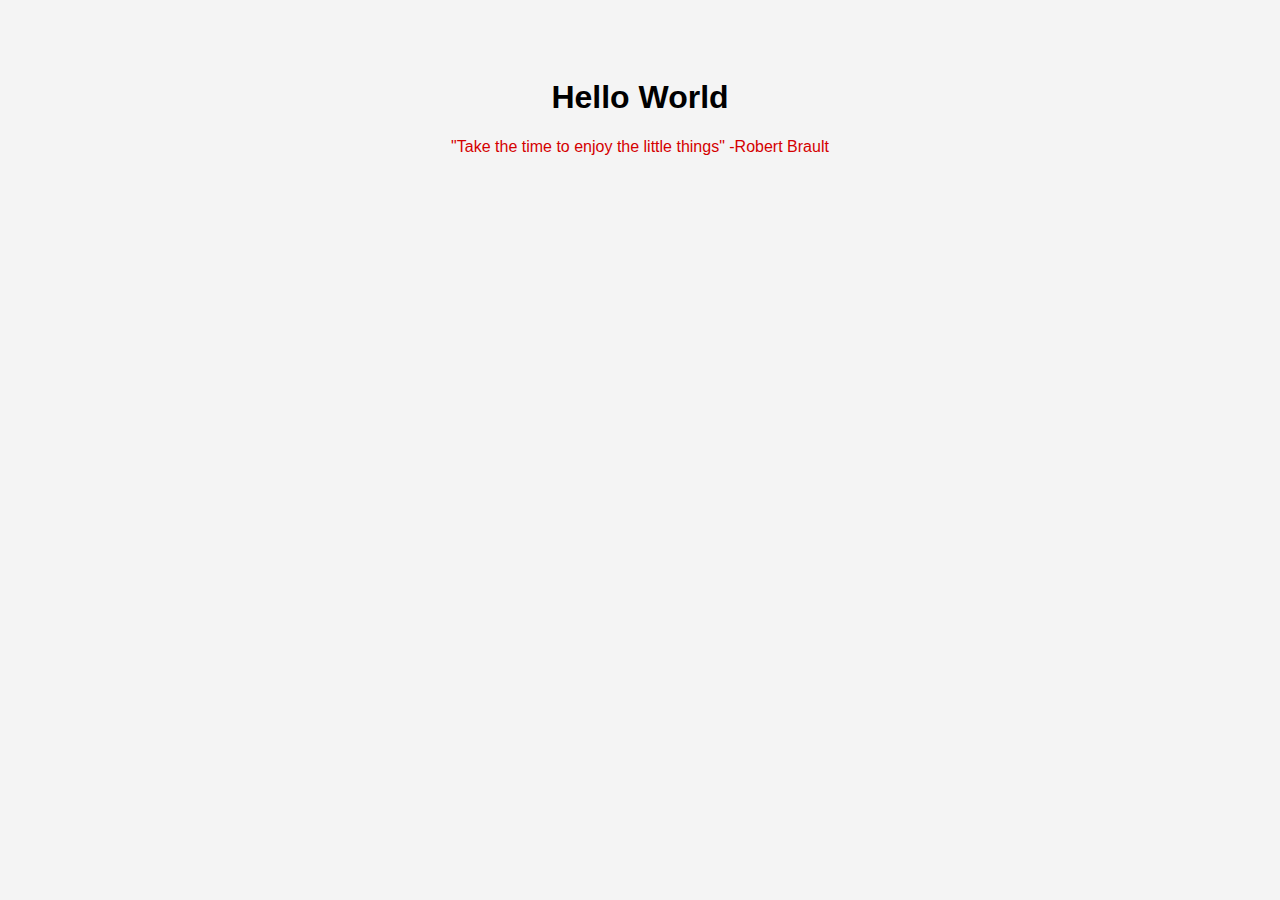
<file: project1/index.html>
<!DOCTYPE html>
<html lang="en">
<head>
    <meta charset="UTF-8">
    <title>Home – Joanna</title>
    <link rel="stylesheet" href="css/style.css">
</head>
<body>
    <h1>Hello World</h1>
    <p class="quote-text">"Take the time to enjoy the little things" -Robert Brault</p>
</body>
</html>
</file>
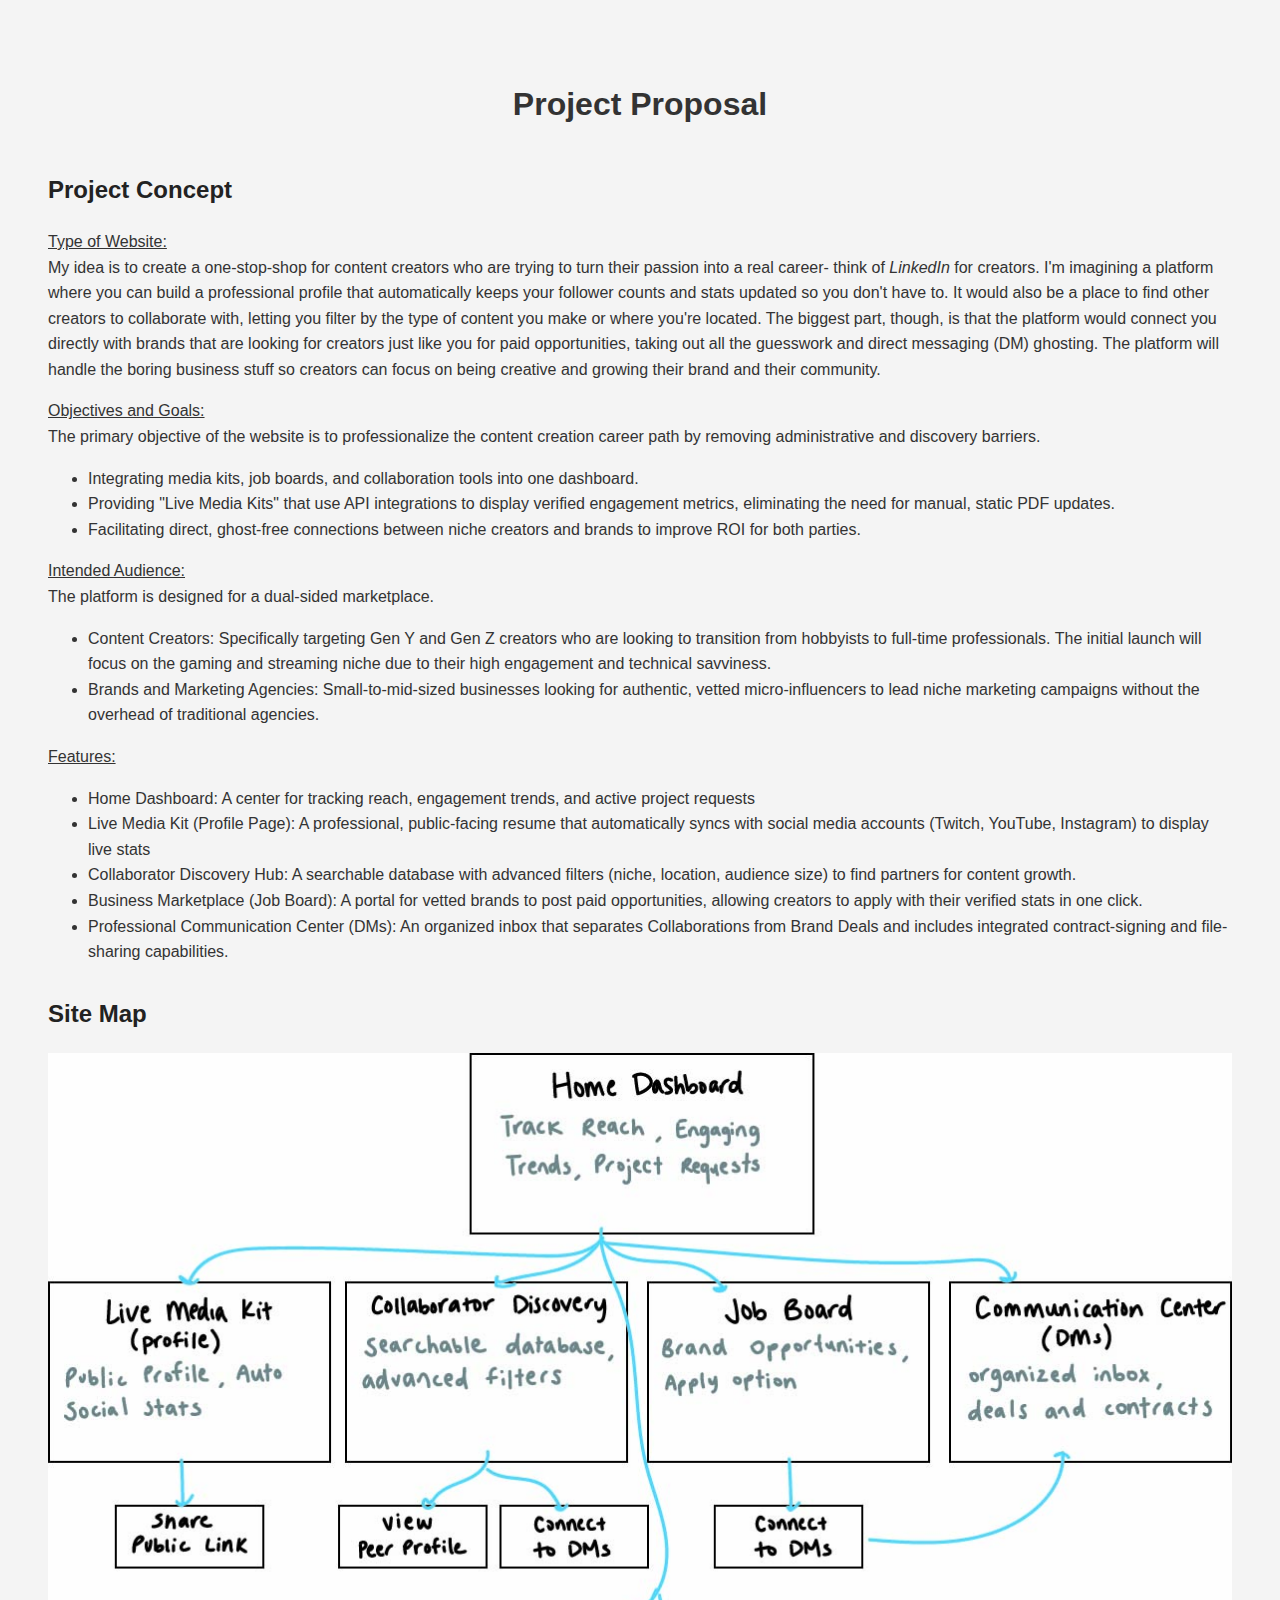
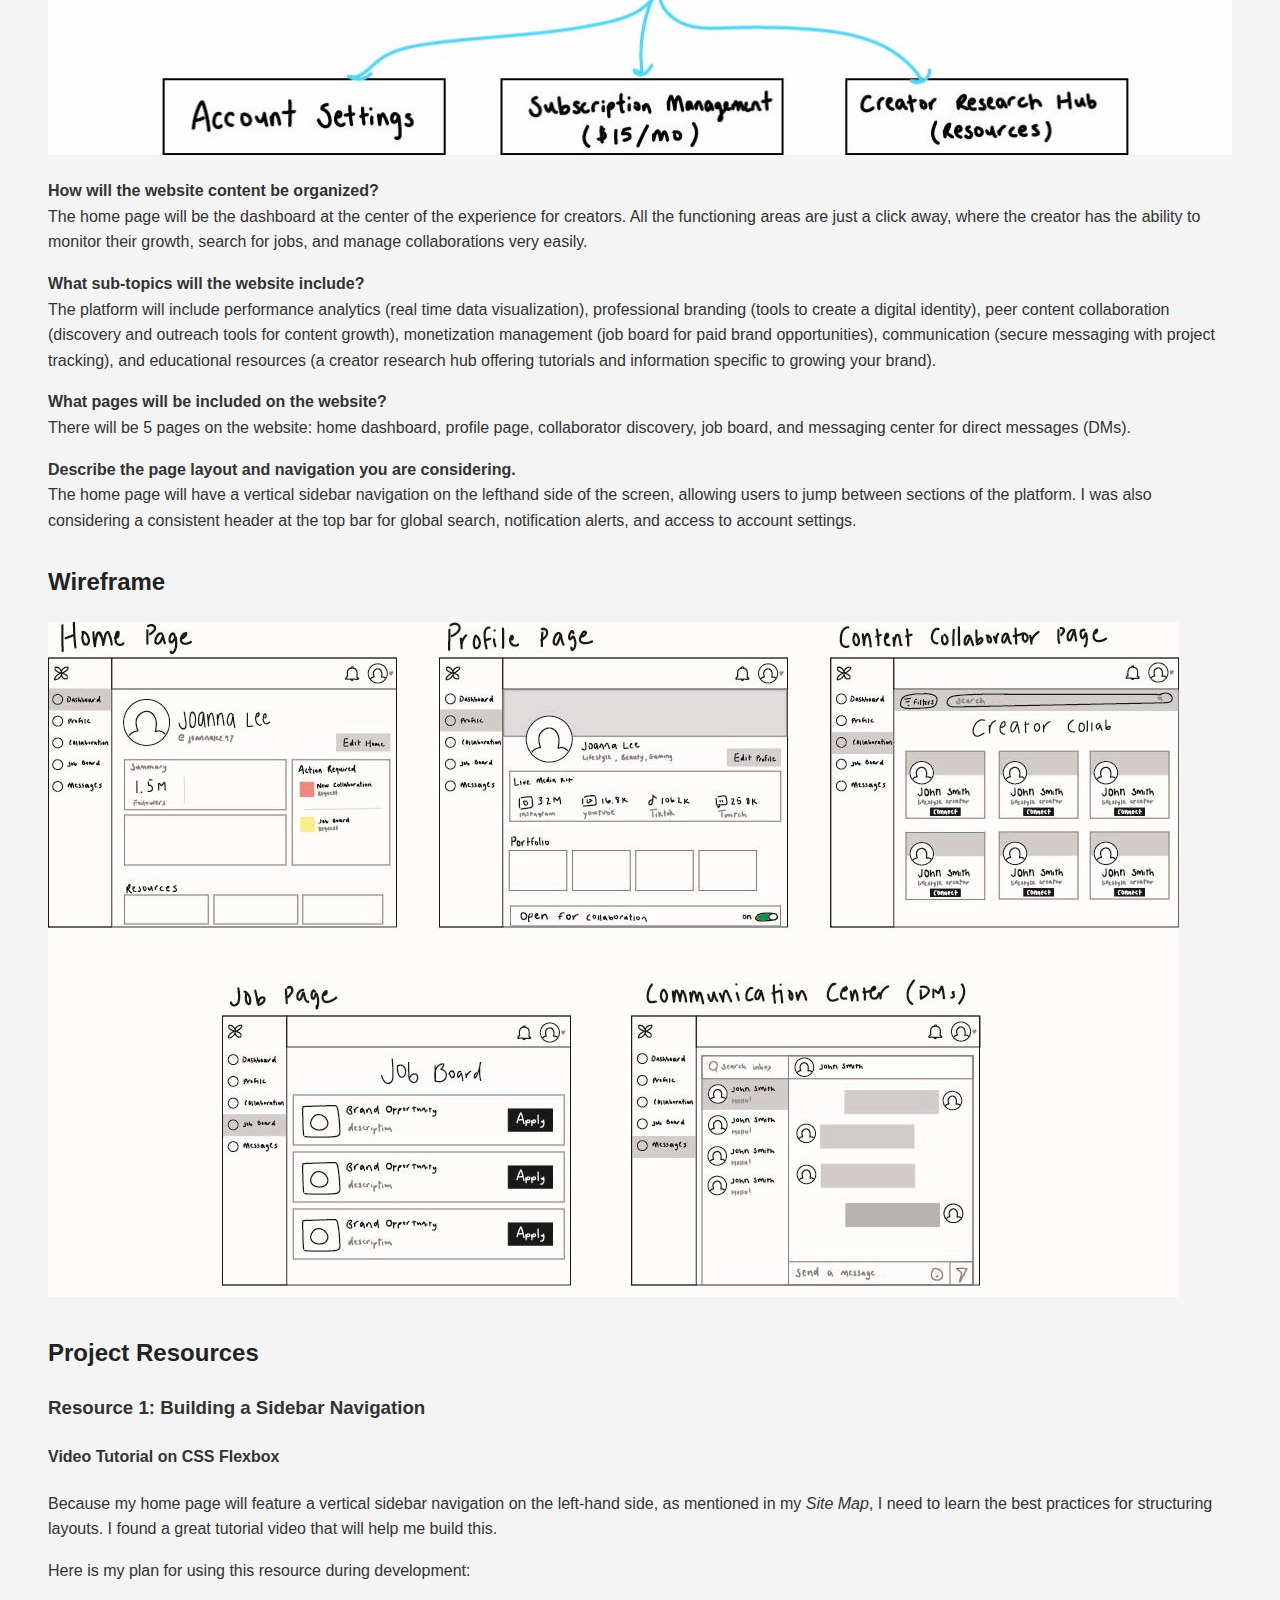
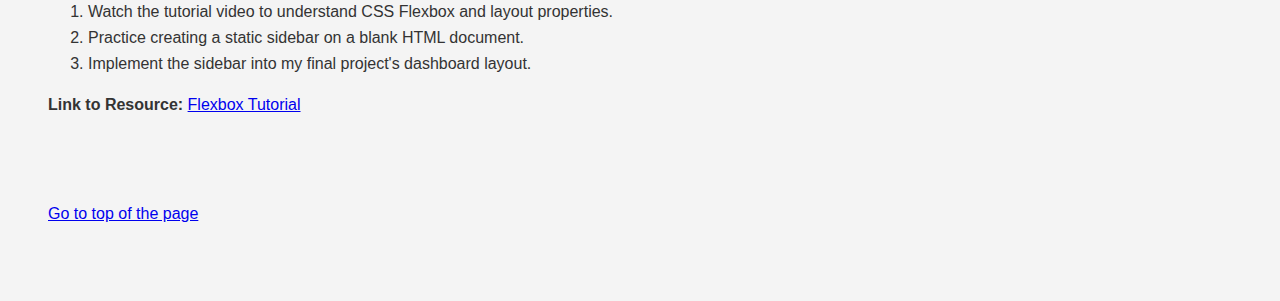
<file: project2/index.html>
<!DOCTYPE html>
<html lang="en">
<head>
    <meta charset="UTF-8">
    <meta name="viewport" content="width=device-width, initial-scale=1.0">
    <title>Project Proposal</title>
    <link rel="stylesheet" href="css/style.css">
</head>
<body>

    <h1 id="top">Project Proposal</h1>

    <h2>Project Concept</h2>
    
    <p><u>Type of Website:</u><br>
    My idea is to create a one-stop-shop for content creators who are trying to turn their passion into a real career- think of <em>LinkedIn</em> for creators. I'm imagining a platform where you can build a professional profile that automatically keeps your follower counts and stats updated so you don't have to. It would also be a place to find other creators to collaborate with, letting you filter by the type of content you make or where you're located. The biggest part, though, is that the platform would connect you directly with brands that are looking for creators just like you for paid opportunities, taking out all the guesswork and direct messaging (DM) ghosting. The platform will handle the boring business stuff so creators can focus on being creative and growing their brand and their community.</p>

    <p><u>Objectives and Goals:</u><br>
    The primary objective of the website is to professionalize the content creation career path by removing administrative and discovery barriers.</p>
    
    <ul>
        <li>Integrating media kits, job boards, and collaboration tools into one dashboard.</li>
        <li>Providing "Live Media Kits" that use API integrations to display verified engagement metrics, eliminating the need for manual, static PDF updates.</li>
        <li>Facilitating direct, ghost-free connections between niche creators and brands to improve ROI for both parties.</li>
    </ul>

    <p><u>Intended Audience:</u><br>
    The platform is designed for a dual-sided marketplace.</p>
    <ul>
        <li>Content Creators: Specifically targeting Gen Y and Gen Z creators who are looking to transition from hobbyists to full-time professionals. The initial launch will focus on the gaming and streaming niche due to their high engagement and technical savviness.</li>
        <li>Brands and Marketing Agencies: Small-to-mid-sized businesses looking for authentic, vetted micro-influencers to lead niche marketing campaigns without the overhead of traditional agencies.</li>
    </ul>

    <p><u>Features:</u></p>
    <ul>
        <li>Home Dashboard: A center for tracking reach, engagement trends, and active project requests</li>
        <li>Live Media Kit (Profile Page): A professional, public-facing resume that automatically syncs with social media accounts (Twitch, YouTube, Instagram) to display live stats</li>
        <li>Collaborator Discovery Hub: A searchable database with advanced filters (niche, location, audience size) to find partners for content growth.</li>
        <li>Business Marketplace (Job Board): A portal for vetted brands to post paid opportunities, allowing creators to apply with their verified stats in one click.</li>
        <li>Professional Communication Center (DMs): An organized inbox that separates Collaborations from Brand Deals and includes integrated contract-signing and file-sharing capabilities.</li>
    </ul>

    <h2>Site Map</h2>
    
    <img src="images/sitemap.jpg" alt="Site Map Diagram" style="max-width: 100%; height: auto;">
    
    <p><strong>How will the website content be organized?</strong><br>
    The home page will be the dashboard at the center of the experience for creators. All the functioning areas are just a click away, where the creator has the ability to monitor their growth, search for jobs, and manage collaborations very easily.</p>

    <p><strong>What sub-topics will the website include?</strong><br>
    The platform will include performance analytics (real time data visualization), professional branding (tools to create a digital identity), peer content collaboration (discovery and outreach tools for content growth), monetization management (job board for paid brand opportunities), communication (secure messaging with project tracking), and educational resources (a creator research hub offering tutorials and information specific to growing your brand).</p>

    <p><strong>What pages will be included on the website?</strong><br>
    There will be 5 pages on the website: home dashboard, profile page, collaborator discovery, job board, and messaging center for direct messages (DMs).</p>

    <p><strong>Describe the page layout and navigation you are considering.</strong><br>
    The home page will have a vertical sidebar navigation on the lefthand side of the screen, allowing users to jump between sections of the platform. I was also considering a consistent header at the top bar for global search, notification alerts, and access to account settings.</p>

    <h2>Wireframe</h2>
    
    <img src="images/wireframe.jpg" alt="Website Wireframe Diagram" style="max-width: 100%; height: auto;">

    <h2>Project Resources</h2>
    
    <h3>Resource 1: Building a Sidebar Navigation</h3>
    
    <h4>Video Tutorial on CSS Flexbox</h4>
    
    <p>Because my home page will feature a vertical sidebar navigation on the left-hand side, as mentioned in my <em>Site Map</em>, I need to learn the best practices for structuring layouts. I found a great tutorial video that will help me build this.</p>
    
    <p>Here is my plan for using this resource during development:</p>
    
    <ol>
        <li>Watch the tutorial video to understand CSS Flexbox and layout properties.</li>
        <li>Practice creating a static sidebar on a blank HTML document.</li>
        <li>Implement the sidebar into my final project's dashboard layout.</li>
    </ol>

    <p><strong>Link to Resource:</strong> <a href="https://www.youtube.com/watch?v=k32voqQhODc" target="_blank">Flexbox Tutorial</a></p>

    <br><br>

    <p><a href="#top">Go to top of the page</a></p>

</body>
</html>
</file>
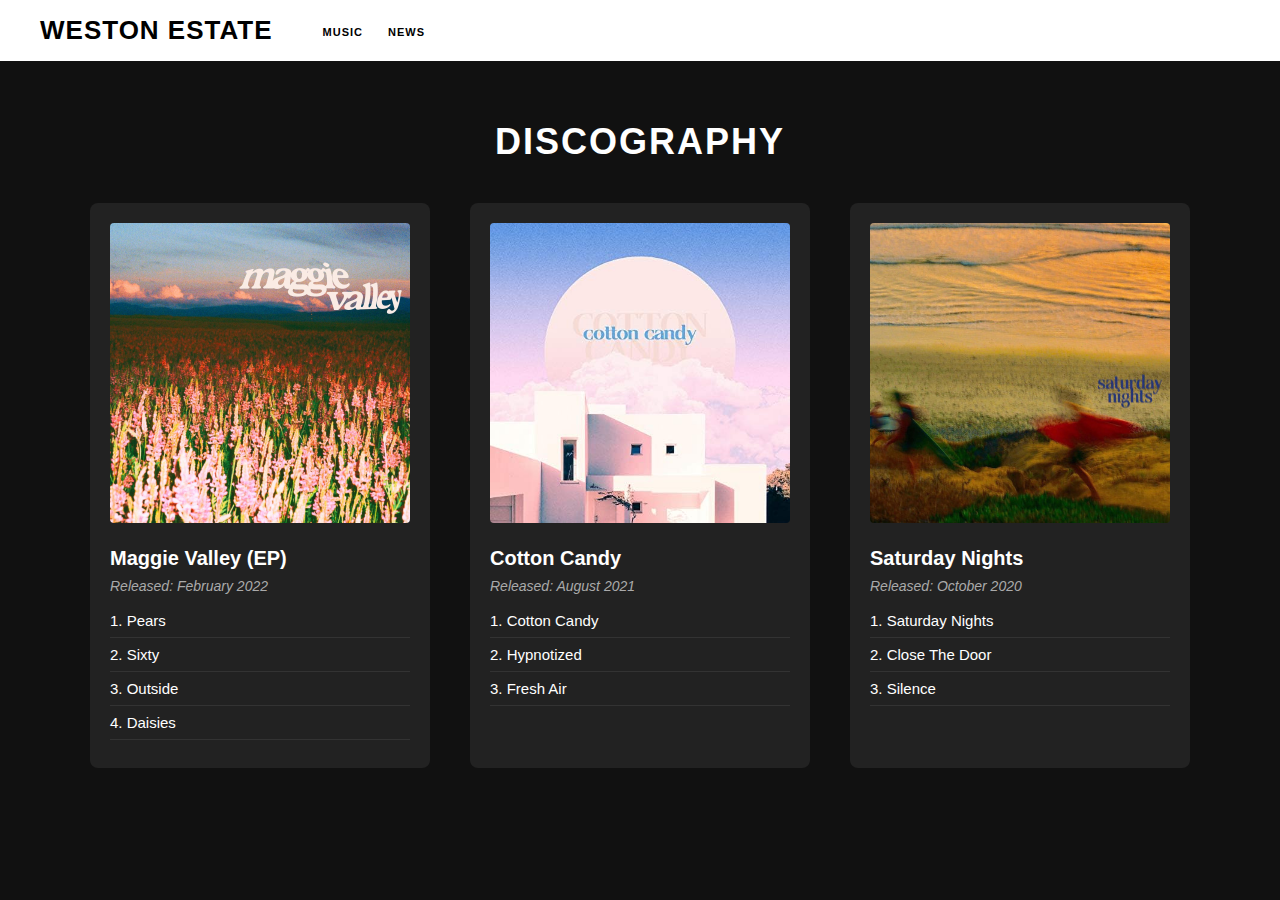
<file: project3/music.html>
<!DOCTYPE html>
<html lang="en">
<head>
    <meta charset="UTF-8">
    <meta name="viewport" content="width=device-width, initial-scale=1.0">
    <title>Weston Estate - Music</title>
    <link rel="stylesheet" href="css/style.css">
</head>
<body>

    <nav class="navbar">
        <div class="logo">
            <a href="index.html"><strong>WESTON ESTATE</strong></a>
        </div>
        <ul class="nav-links">
            <li><a href="music.html">Music</a></li>
            <li><a href="news.html">News</a></li>
        </ul>
    </nav>

<main class="music-content">
        <h1 class="page-title">Discography</h1>
        
        <div class="album-grid">
            
            <div class="album-card">
                <img src="images/maggievalley.jpg" alt="Maggie Valley EP Cover">
                <div class="album-info">
                    <h3>Maggie Valley (EP)</h3>
                    <p class="release-date">Released: February 2022</p>
                    <ul class="tracklist">
                        <li>1. Pears</li>
                        <li>2. Sixty</li>
                        <li>3. Outside</li>
                        <li>4. Daisies</li>
                    </ul>
                </div>
            </div>

            <div class="album-card">
                <img src="images/cottoncandy.jpg" alt="Cotton Candy Single Cover">
                <div class="album-info">
                    <h3>Cotton Candy</h3>
                    <p class="release-date">Released: August 2021</p>
                    <ul class="tracklist">
                        <li>1. Cotton Candy</li>
                        <li>2. Hypnotized</li>
                        <li>3. Fresh Air</li>
                    </ul>
                </div>
            </div>

            <div class="album-card">
                <img src="images/saturdaynights.jpg" alt="Saturday Nights Cover">
                <div class="album-info">
                    <h3>Saturday Nights</h3>
                    <p class="release-date">Released: October 2020</p>
                    <ul class="tracklist">
                        <li>1. Saturday Nights</li>
                        <li>2. Close The Door</li>
                        <li>3. Silence</li>
                    </ul>
                </div>
            </div>

        </div>
    </main>

</body>
</html>
</file>
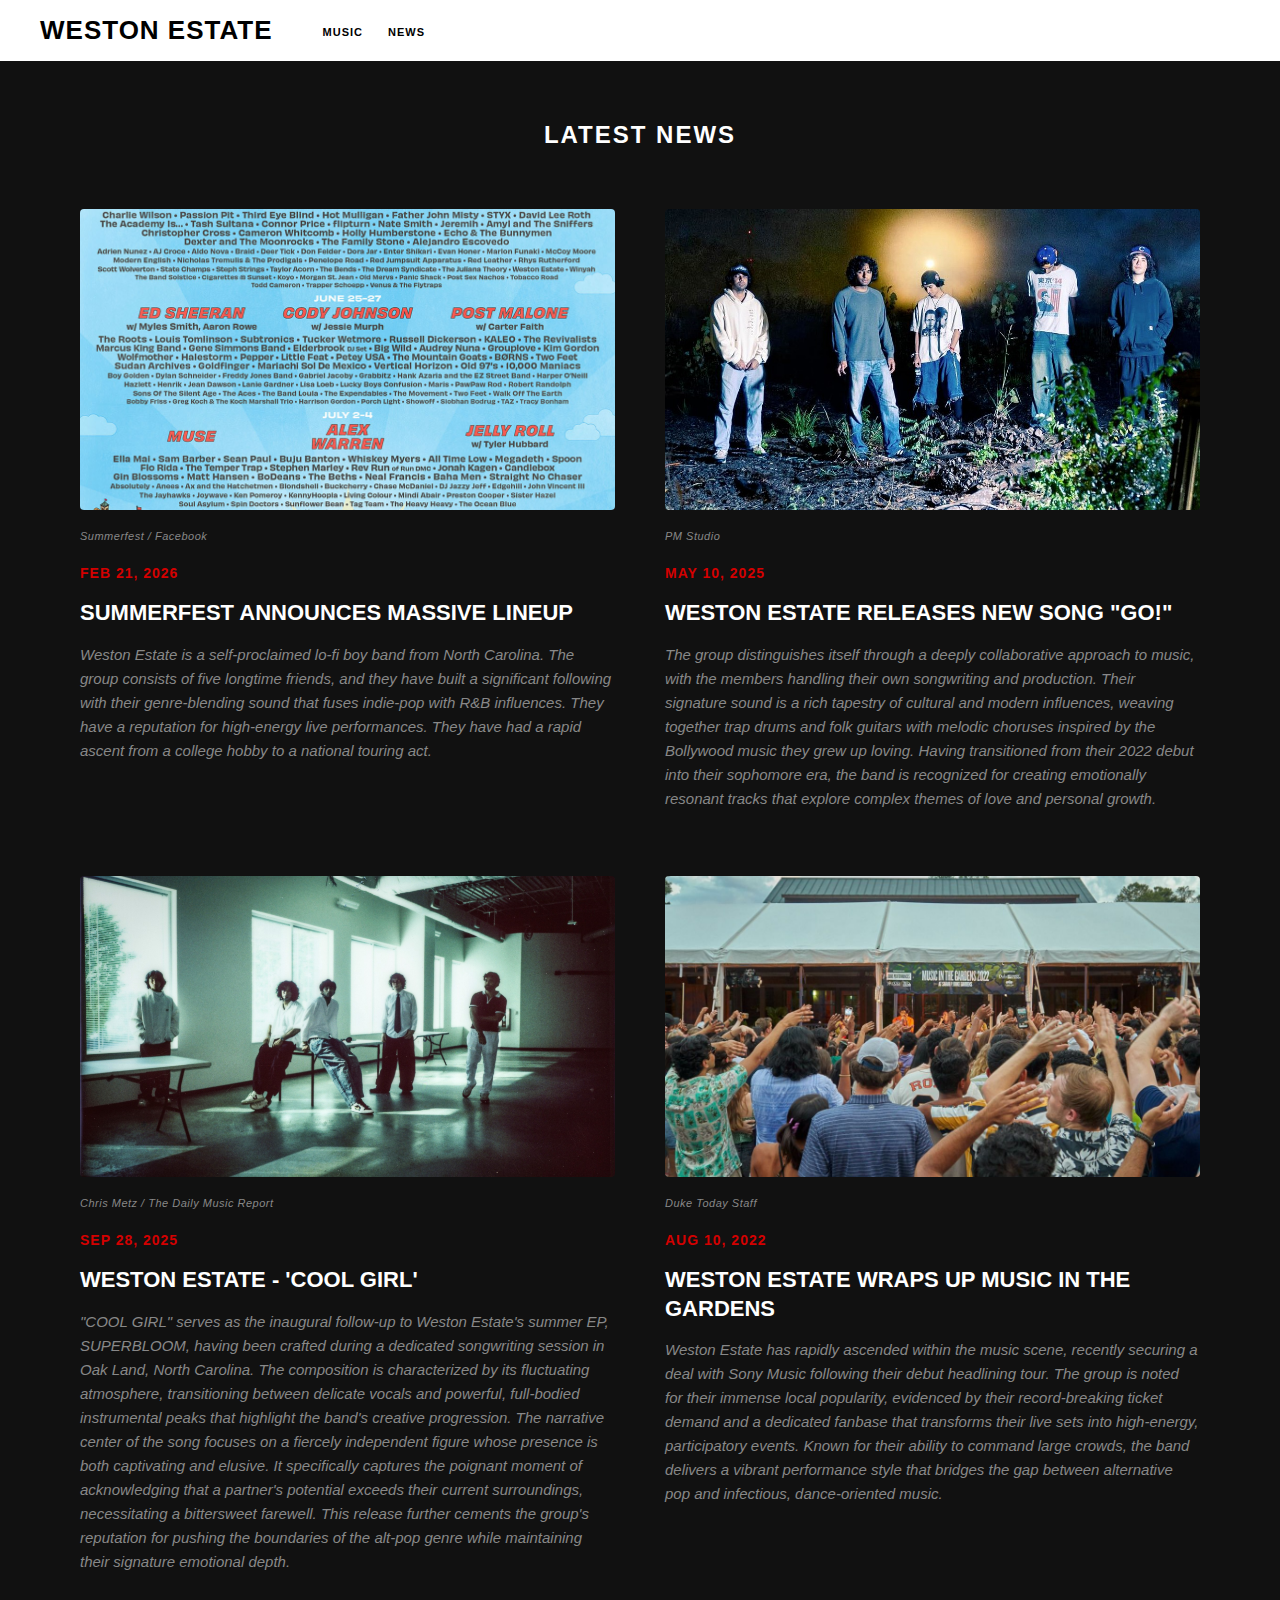
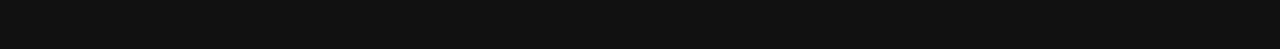
<file: project3/news.html>
<!DOCTYPE html>
<html lang="en">
<head>
    <meta charset="UTF-8">
    <meta name="viewport" content="width=device-width, initial-scale=1.0">
    <title>Weston Estate - News</title>
    <link rel="stylesheet" href="css/style.css">
</head>
<body>

    <nav class="navbar">
        <div class="logo">
            <a href="index.html"><strong>WESTON ESTATE</strong></a>
        </div>
        <ul class="nav-links">
            <li><a href="music.html">Music</a></li>
            <li><a href="news.html">News</a></li>
        </ul>
    </nav>

    <main class="news-content">
        
        <div class="news-header">
            <div class="red-square"></div>
            <h1>LATEST NEWS</h1>
        </div>
        
        <div class="news-grid">
            
            <article class="news-item">
                <figure class="news-figure">
                    <a href="https://www.yahoo.com/entertainment/music/articles/summerfest-announces-massive-lineup-including-201353957.html" target="_blank">
                        <img src="images/summerfest.jpg" alt="Summerfest announcement">
                    </a>
                    <figcaption>Summerfest / Facebook</figcaption>
                </figure>
                <p class="news-date">FEB 21, 2026</p>
                <h3>SUMMERFEST ANNOUNCES MASSIVE LINEUP</h3>
                <p class="news-summary">Weston Estate is a self-proclaimed lo-fi boy band from North Carolina. The group consists of five longtime friends, and they have built a significant following with their genre-blending sound that fuses indie-pop with R&B influences. They have a reputation for high-energy live performances. They have had a rapid ascent from a college hobby to a national touring act.</p>
            </article>

            <article class="news-item">
                <figure class="news-figure">
                    <a href="https://www.pmstudio.com/music/20250510-25651" target="_blank">
                        <img src="images/go.jpg" alt="Weston Estate Go single cover">
                    </a>
                    <figcaption>PM Studio</figcaption>
                </figure>
                <p class="news-date">MAY 10, 2025</p>
                <h3>WESTON ESTATE RELEASES NEW SONG "GO!"</h3>
                <p class="news-summary">The group distinguishes itself through a deeply collaborative approach to music, with the members handling their own songwriting and production. Their signature sound is a rich tapestry of cultural and modern influences, weaving together trap drums and folk guitars with melodic choruses inspired by the Bollywood music they grew up loving. Having transitioned from their 2022 debut into their sophomore era, the band is recognized for creating emotionally resonant tracks that explore complex themes of love and personal growth.</p>
            </article>

            <article class="news-item">
                <figure class="news-figure">
                    <img src="images/coolgirl.jpg" alt="Weston Estate Cool Girl single art">
                    <figcaption>Chris Metz / The Daily Music Report</figcaption>
                </figure>
                <p class="news-date">SEP 28, 2025</p>
                <h3>WESTON ESTATE - 'COOL GIRL'</h3>
                <p class="news-summary">"COOL GIRL" serves as the inaugural follow-up to Weston Estate's summer EP, SUPERBLOOM, having been crafted during a dedicated songwriting session in Oak Land, North Carolina. The composition is characterized by its fluctuating atmosphere, transitioning between delicate vocals and powerful, full-bodied instrumental peaks that highlight the band's creative progression. The narrative center of the song focuses on a fiercely independent figure whose presence is both captivating and elusive. It specifically captures the poignant moment of acknowledging that a partner's potential exceeds their current surroundings, necessitating a bittersweet farewell. This release further cements the group's reputation for pushing the boundaries of the alt-pop genre while maintaining their signature emotional depth.</p>
            </article>

            <article class="news-item">
                <figure class="news-figure">
                    <img src="images/duke.jpg">
                    <figcaption>Duke Today Staff</figcaption>
                </figure>
                <p class="news-date">AUG 10, 2022</p>
                <h3>WESTON ESTATE WRAPS UP MUSIC IN THE GARDENS</h3>
                <p class="news-summary">Weston Estate has rapidly ascended within the music scene, recently securing a deal with Sony Music following their debut headlining tour. The group is noted for their immense local popularity, evidenced by their record-breaking ticket demand and a dedicated fanbase that transforms their live sets into high-energy, participatory events. Known for their ability to command large crowds, the band delivers a vibrant performance style that bridges the gap between alternative pop and infectious, dance-oriented music.</p>
            </article>

        </div>
    </main>

</body>
</html>
</file>
<file: project1/css/style.css>
body {
    font-family: Arial, sans-serif;
    text-align: center;
    background-color: #f4f4f4;
    padding-top: 50px;
}

/* Custom text block styling */
.quote-text {
    color: #D40000; 
    text-decoration: none; 
    transition: all 0.15s ease-in-out; /* Fast hover animation */
}

.quote-text:hover {
    color: blue; /* Changes the text to blue */
    text-decoration: none; /* Ensures the underline stays hidden */
}
</file>
<file: project2/css/style.css>
body {
    font-family: Arial, sans-serif;
    background-color: #f4f4f4; /* You can change this to #F6F1EB if you want that warmer portfolio color! */
    padding: 50px 40px; /* Adds space at the top and sides so text doesn't touch the edges */
    line-height: 1.6; /* Adds breathing room between lines of text */
    color: #333333; /* A dark gray is slightly easier on the eyes than pure black */
}

/* This centers ONLY your main Project Proposal heading */
h1 {
    text-align: center;
    margin-bottom: 40px; 
}

/* This adds a little space below your smaller headings */
h2 {
    margin-top: 30px;
    color: #222222;
}

/* Custom text block styling from earlier */
.quote-text {
    color: #D40000; 
    text-decoration: none; 
    transition: all 0.15s ease-in-out; 
}

.quote-text:hover {
    color: blue; 
    text-decoration: none; 
}
</file>
<file: project3/css/style.css>
* {
    margin: 0;
    padding: 0;
    box-sizing: border-box;
}

body {
    font-family: Verdana, Arial, sans-serif;
    background-color: #111111; 
    color: #ffffff; 
}

#main-wrapper {
    max-width: 1200px;
    width: 90%; 
    margin: 0 auto; 
    padding: 20px 0;
}

header {
    background-color: #ffffff;
    width: 100%;
}

footer {
    background-color: #222222;
    color: #aaaaaa;
    text-align: center;
    padding: 30px 20px;
    margin-top: 50px;
    font-size: 14px;
}

h1 {
    color: #ffffff;
    font-family: Verdana, Arial, sans-serif;
    text-align: center;
    font-size: 36px;
    margin-bottom: 20px;
}

h2 {
    color: #dddddd;
    font-family: Verdana, Arial, sans-serif;
    text-align: center;
    font-size: 28px;
    margin-top: 30px;
    margin-bottom: 15px;
}

p {
    color: #cccccc;
    font-family: Verdana, Arial, sans-serif;
    font-size: 16px;
    line-height: 1.6;
    max-width: 800px;
    margin: 0 auto 15px auto; 
}

/* --- NAVIGATION BAR STYLING --- */

.navbar {
    display: flex; 
    align-items: center; 
    background-color: #ffffff; 
    padding: 15px 40px; 
}

.logo a {
    text-decoration: none;
    color: #000000; 
    font-size: 26px; 
    letter-spacing: 1px;
    margin-right: 50px; 
}

.nav-links {
    list-style: none; 
    display: flex;
    gap: 25px; 
    justify-content: center; 
}

.nav-links li a {
    text-decoration: none; 
    color: #000000; 
    text-transform: uppercase; 
    font-size: 11px; 
    font-weight: bold;
    letter-spacing: 1px;
    transition: color 0.2s ease;
}

.nav-links li a:hover {
    color: #888888; 
}

main {
    padding: 40px;
    text-align: center;
}

/* Styling for the Home Page Image and Caption */
.featured-image {
    max-width: 100%; 
    margin: 0 auto 30px auto;
}

.featured-image img {
    width: 100%;
    height: auto;
    display: block; 
    border-radius: 4px; 
}

.featured-image figcaption {
    text-align: left; 
    font-size: 11px;
    color: #888888;
    margin-top: 8px;
    font-style: italic;
    letter-spacing: 0.5px;
}

.music-content {
    padding: 60px 40px;
    text-align: center;
}

.page-title {
    margin-bottom: 40px;
    font-size: 36px;
    text-transform: uppercase;
    letter-spacing: 2px;
}

.album-grid {
    display: grid;
    grid-template-columns: repeat(3, 1fr); 
    gap: 40px; 
    max-width: 1100px;
    margin: 0 auto; 
}

.album-card {
    background-color: #222222; 
    padding: 20px;
    border-radius: 8px;
    text-align: left; 
}

.album-card img {
    width: 100%;
    aspect-ratio: 1 / 1; 
    object-fit: cover;
    margin-bottom: 20px;
    border-radius: 4px;
}

.album-info h3 {
    font-size: 20px;
    margin-bottom: 5px;
    color: #ffffff;
}

.release-date {
    font-size: 14px;
    color: #aaaaaa; 
    margin-bottom: 15px;
    font-style: italic;
}

.tracklist {
    list-style: none; 
    padding: 0;
}

.tracklist li {
    font-size: 15px;
    margin-bottom: 8px;
    padding-bottom: 8px;
    border-bottom: 1px solid #333333; 
}

.news-content {
    padding: 60px 40px;
    max-width: 1200px;
    margin: 0 auto; 
}

.news-header {
	display: flex;
    align-items: center;
    justify-content: center;
    margin-bottom: 60px;
}

.news-header h1 {
    font-size: 24px;
    letter-spacing: 2px;
    color: #ffffff;
    margin-bottom: 0;
    text-align: center;
}

.news-grid {
    display: grid;
    grid-template-columns: repeat(2, 1fr); 
    gap: 50px; 
}

.news-item {
    text-align: left;
}

.news-item img {
    width: 100%;
    aspect-ratio: 16 / 9; 
    object-fit: cover;
    margin-bottom: 20px;
}

.news-date {
    color: #D40000; 
    font-weight: bold;
    font-size: 14px;
    letter-spacing: 1px;
    margin-bottom: 15px;
}

.news-item h3 {
    font-size: 22px;
    line-height: 1.3;
    margin-bottom: 15px;
    text-transform: uppercase;
}

.news-summary {
    color: #888888; 
    font-style: italic; 
    font-size: 15px;
    line-height: 1.6;
}

.news-figure {
    margin: 0 0 20px 0; 
}

.news-figure img {
    width: 100%;
    aspect-ratio: 16 / 9; 
    object-fit: cover;
    border-radius: 4px;
    display: block; 
}

.news-figure figcaption {
    text-align: left; 
    font-size: 11px;
    color: #888888;
    margin-top: 8px; 
    font-style: italic;
    letter-spacing: 0.5px;

}
</file>
